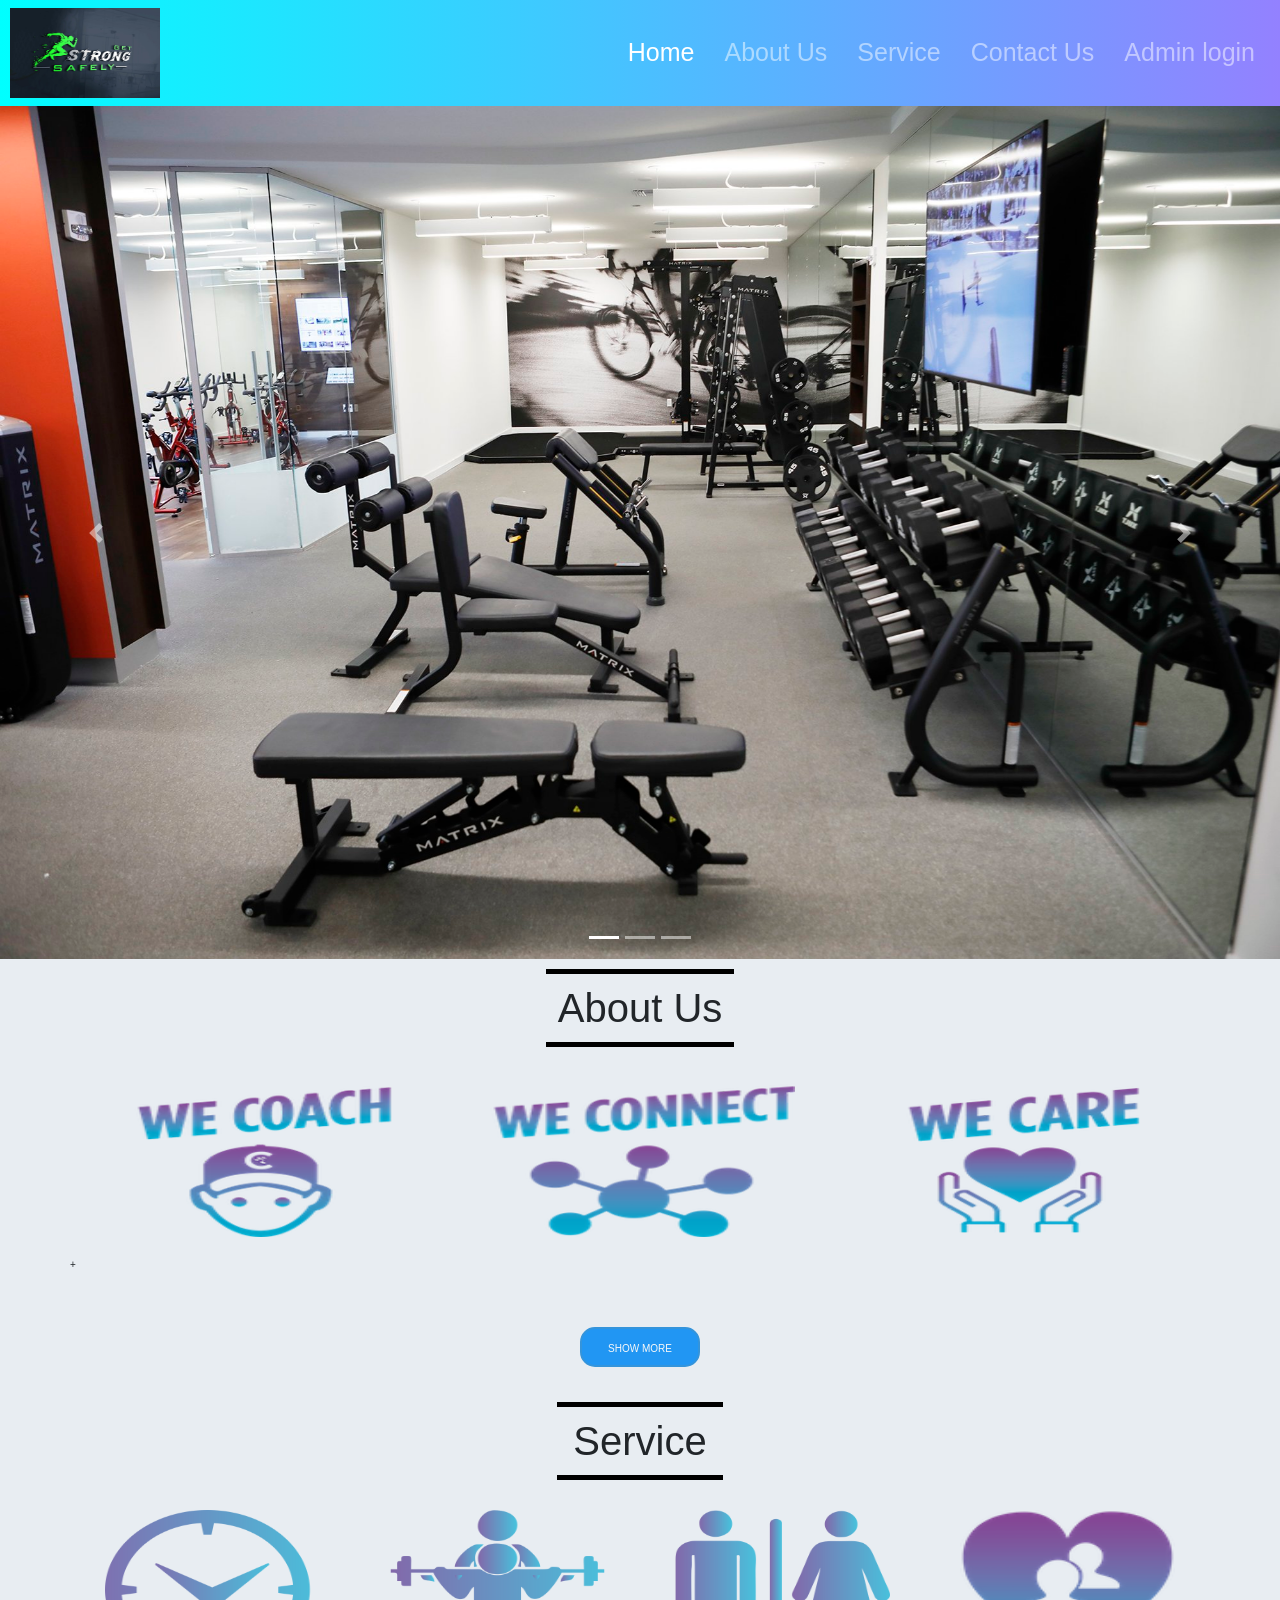
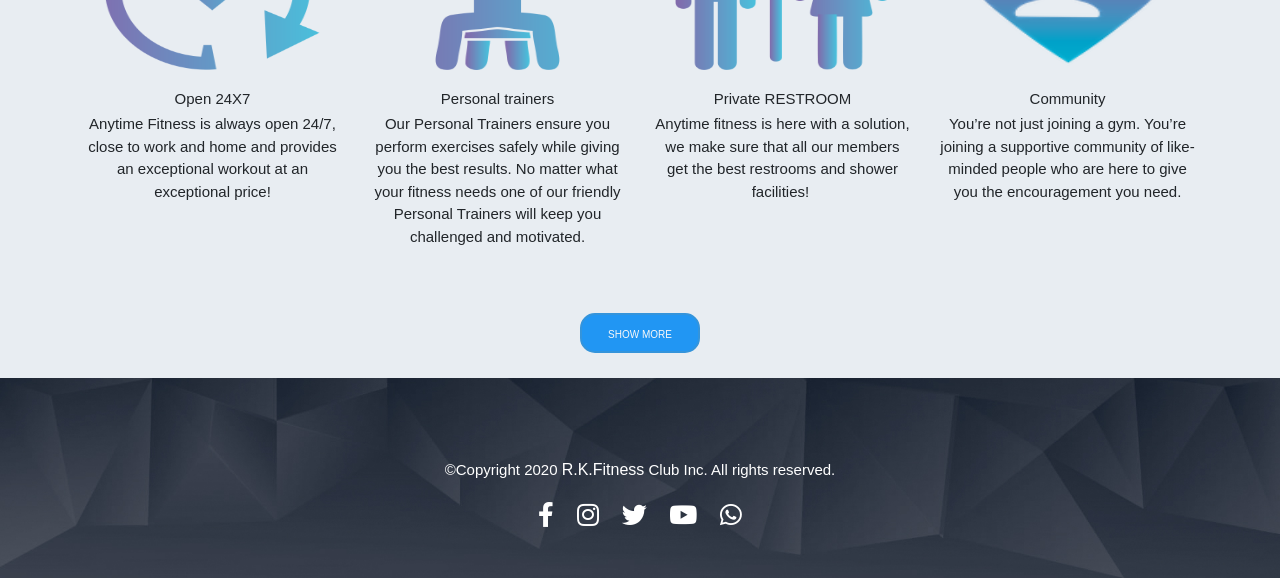
<file: index.html>
<!DOCTYPE html>
<html lang="en">
<head>
    <meta charset="UTF-8">
    <meta name="viewport" content="width=device-width, initial-scale=1.0">
    <link rel="stylesheet" href="https://stackpath.bootstrapcdn.com/bootstrap/4.5.2/css/bootstrap.min.css" integrity="sha384-JcKb8q3iqJ61gNV9KGb8thSsNjpSL0n8PARn9HuZOnIxN0hoP+VmmDGMN5t9UJ0Z" crossorigin="anonymous">
    <link rel="stylesheet" href="css/Style.css">

    <link rel="stylesheet" href="https://pro.fontawesome.com/releases/v5.10.0/css/all.css" integrity="sha384-AYmEC3Yw5cVb3ZcuHtOA93w35dYTsvhLPVnYs9eStHfGJvOvKxVfELGroGkvsg+p" crossorigin="anonymous"/>
    <title>RK Fitness</title>
</head>
<body>
<header>
    <nav class="navbar navbar-expand-lg navbar-dark">
        <a class="navbar-brand" href="#"><img src="images/logo2.jpg"class="logo img-fluid"></a>
        <button class="navbar-toggler" type="button" data-toggle="collapse" data-target="#navbarNav" aria-controls="navbarNav" aria-expanded="false" aria-label="Toggle navigation">
          <span class="navbar-toggler-icon"></span>
        </button>
        <div class="collapse navbar-collapse" id="navbarNav">
          <ul class="navbar-nav ml-auto">
            <li class="nav-item active">
              <a class="nav-link" href="index.php">Home</a>
            </li>
            <li class="nav-item">
              <a class="nav-link" href="Aboutus.php">About Us</a>
            </li>
            <li class="nav-item">
              <a class="nav-link" href="Service.php">Service</a>
            </li>
            <li class="nav-item">
              <a class="nav-link" href="login.php">Contact Us</a>
            </li>
            <li class="nav-item">
              <a class="nav-link" href="Admin_login.php">Admin login</a>
            </li>
          </ul>
        </div>
      </nav>

<div class="set">
      <div id="carouselExampleIndicators" class="carousel slide" data-ride="carousel">
        <ol class="carousel-indicators">
          <li data-target="#carouselExampleIndicators" data-slide-to="0" class="active"></li>
          <li data-target="#carouselExampleIndicators" data-slide-to="1"></li>
          <li data-target="#carouselExampleIndicators" data-slide-to="2"></li>
        </ol>
        <div class="carousel-inner">
          <div class="carousel-item active">
            <img src="images/pic 8.jpg" class="d-block w-100" style="height: 100%;" alt="...">
          </div>
          <div class="carousel-item">
            <img src="images/pic 6.jpg" class="d-block w-100"style="height: 100%;" alt="...">
          </div>
          <div class="carousel-item">
            <img src="images/g3.jpg" class="d-block w-100"style="height: 100%;" alt="...">
          </div>
        <a class="carousel-control-prev" href="#carouselExampleIndicators" role="button" data-slide="prev">
          <span class="carousel-control-prev-icon" aria-hidden="true"></span>
          <span class="sr-only">Previous</span>
        </a>
        <a class="carousel-control-next" href="#carouselExampleIndicators" role="button" data-slide="next">
          <span class="carousel-control-next-icon" aria-hidden="true"></span>
          <span class="sr-only">Next</span>
        </a>
      </div>
      </div>
</header>
<section>
  <div class="about container-fluid"> 
    <hr class="mx-auto" style="width:15%;height:5px;border-width:0;color:black;background-color:black"><h2 class="font text-center">About Us</h2><hr class="mx-auto" style="width:15%;height:5px;border-width:0;color:black;background-color:black">
  </div>
</section>
<section class="container">
  <div class="row">
    <div class="col-lg-4 col-md-4 col-12">
      <img src="images/coach.png" class="imgh img-fluid">
    </div>
    <div class="col-lg-4 col-md-4 col-12">
      <img src="images/we connect.png" class="imgh img-fluid">
    </div>
    <div class="col-lg-4 col-md-4 col-12">
      <img src="images/we care.png" class="imgh img-fluid">
    </div>+
  </div>
  <div class="btna">
    <a href="AboutUs.php"class="btn mx-auto">Show more</a>
  </div>
  <div class="about">
    <hr class="mx-auto" style="width:15%;height:5px;border-width:0;color:black;background-color:black"><h2 class="font text-center">Service</h2><hr class="mx-auto" style="width:15%;height:5px;border-width:0;color:black;background-color:black">
  </div>
  <div class="row">
    <div class="col-lg-3 col-md-3 col-6">
      <img src="images/open 24X7.png" class="imgh img-fluid">
      <h5 class="s text-center">Open 24X7</h5>
      <p class="text-center">Anytime Fitness is always open 24/7, close to work and home and provides an exceptional workout at an exceptional price!</p>
    </div>
    <div class="col-lg-3 col-md-3 col-6">
      <img src="images/Personal trainers.png" class="imgh img-fluid">
      <h5 class="s text-center">Personal trainers</h5>
      <p class="text-center">Our Personal Trainers ensure you perform exercises safely while giving you the best results. No matter what your fitness needs one of our friendly Personal Trainers will keep you challenged and motivated.</p>
    </div>
    <div class="col-lg-3 col-md-3 col-6">
      <img src="images/Private RESTROOM.png" class="imgh img-fluid">
      <h5 class="s text-center">Private RESTROOM</h5>
      <p class="text-center">Anytime fitness is here with a solution, we make sure that all our members get the best restrooms and shower facilities! ​</p>
    </div>
    <div class="col-lg-3 col-md-3 col-6">
      <img src="images/Community.png" class="imgh img-fluid">
      <h5 class="s text-center">Community</h5>
      <p class="text-center">You’re not just joining a gym. You’re joining a supportive community of like-minded people who are here to give you the encouragement you need.</p>
    </div>
  </div>
  <div class="btna">
    <a href="Service.php"class="btn mx-auto">Show more</a>
  </div>
    
</section>
<!-- Footer Section -->
<footer>
  <div class="inner-width">
    <div class="copyright">
      &copy;Copyright 2020  <a href="#">R.K.Fitness</a> Club Inc. All rights reserved.
    </div>
    <div class="sms">
      <a href="#" class="fab fa-facebook-f"></a>
      <a href="#" class="fab fa-instagram"></a>
      <a href="#" class="fab fa-twitter"></a>
      <a href="#" class="fab fa-youtube"></a>
      <a href="#" class="fab fa-whatsapp"></a>
    </div>

  </div>
</footer>




<script src="https://code.jquery.com/jquery-3.5.1.slim.min.js" integrity="sha384-DfXdz2htPH0lsSSs5nCTpuj/zy4C+OGpamoFVy38MVBnE+IbbVYUew+OrCXaRkfj" crossorigin="anonymous"></script>
<script src="https://cdn.jsdelivr.net/npm/popper.js@1.16.1/dist/umd/popper.min.js" integrity="sha384-9/reFTGAW83EW2RDu2S0VKaIzap3H66lZH81PoYlFhbGU+6BZp6G7niu735Sk7lN" crossorigin="anonymous"></script>
<script src="https://stackpath.bootstrapcdn.com/bootstrap/4.5.2/js/bootstrap.min.js" integrity="sha384-B4gt1jrGC7Jh4AgTPSdUtOBvfO8shuf57BaghqFfPlYxofvL8/KUEfYiJOMMV+rV" crossorigin="anonymous"></script>
</body>
</html>
</file>
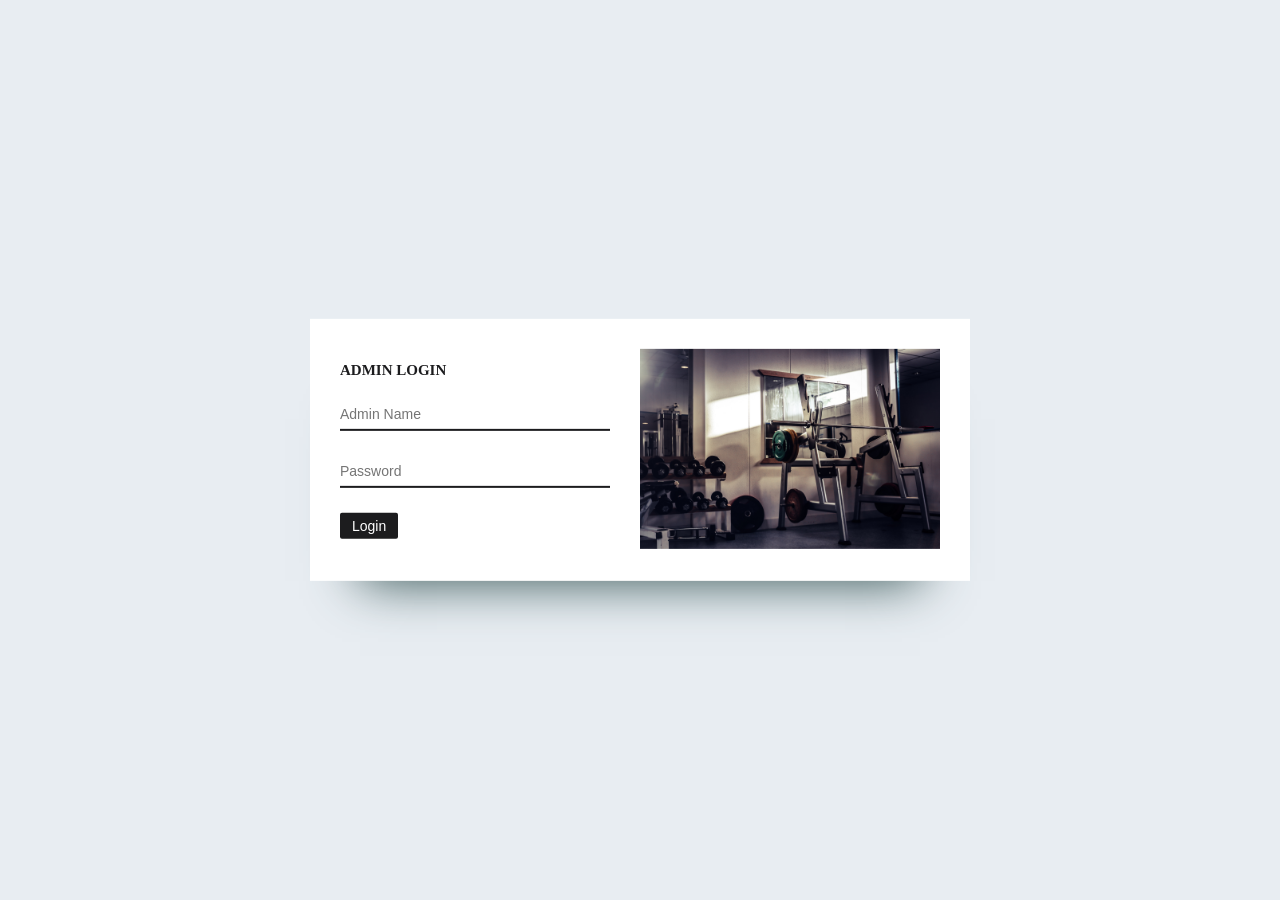
<file: Admin_Login.html>
<!DOCTYPE html>
<html lang="en">
<head>
    <meta charset="UTF-8">
    <meta name="viewport" content="width=device-width, initial-scale=1.0">
    <title>Admin Login</title>
    <link rel="stylesheet" href="css/Style.css">
</head>
<body>
    <div class="container p-5">
        <div class="myform">
            <form action="Aldb.php" method="POST">
                <h2>ADMIN LOGIN</h2>
                <input type="text" name="username" placeholder="Admin Name">
                <input type="password" name="password" placeholder="Password">
                <button type="Submit">Login</button>
            </form>
        </div>
        <div class="image">
            <img src="images/jelmer-assink-gzeTjGu3b_k-unsplash.jpg" width="300px">
        </div>
    </div>
</body>
</html>
</file>
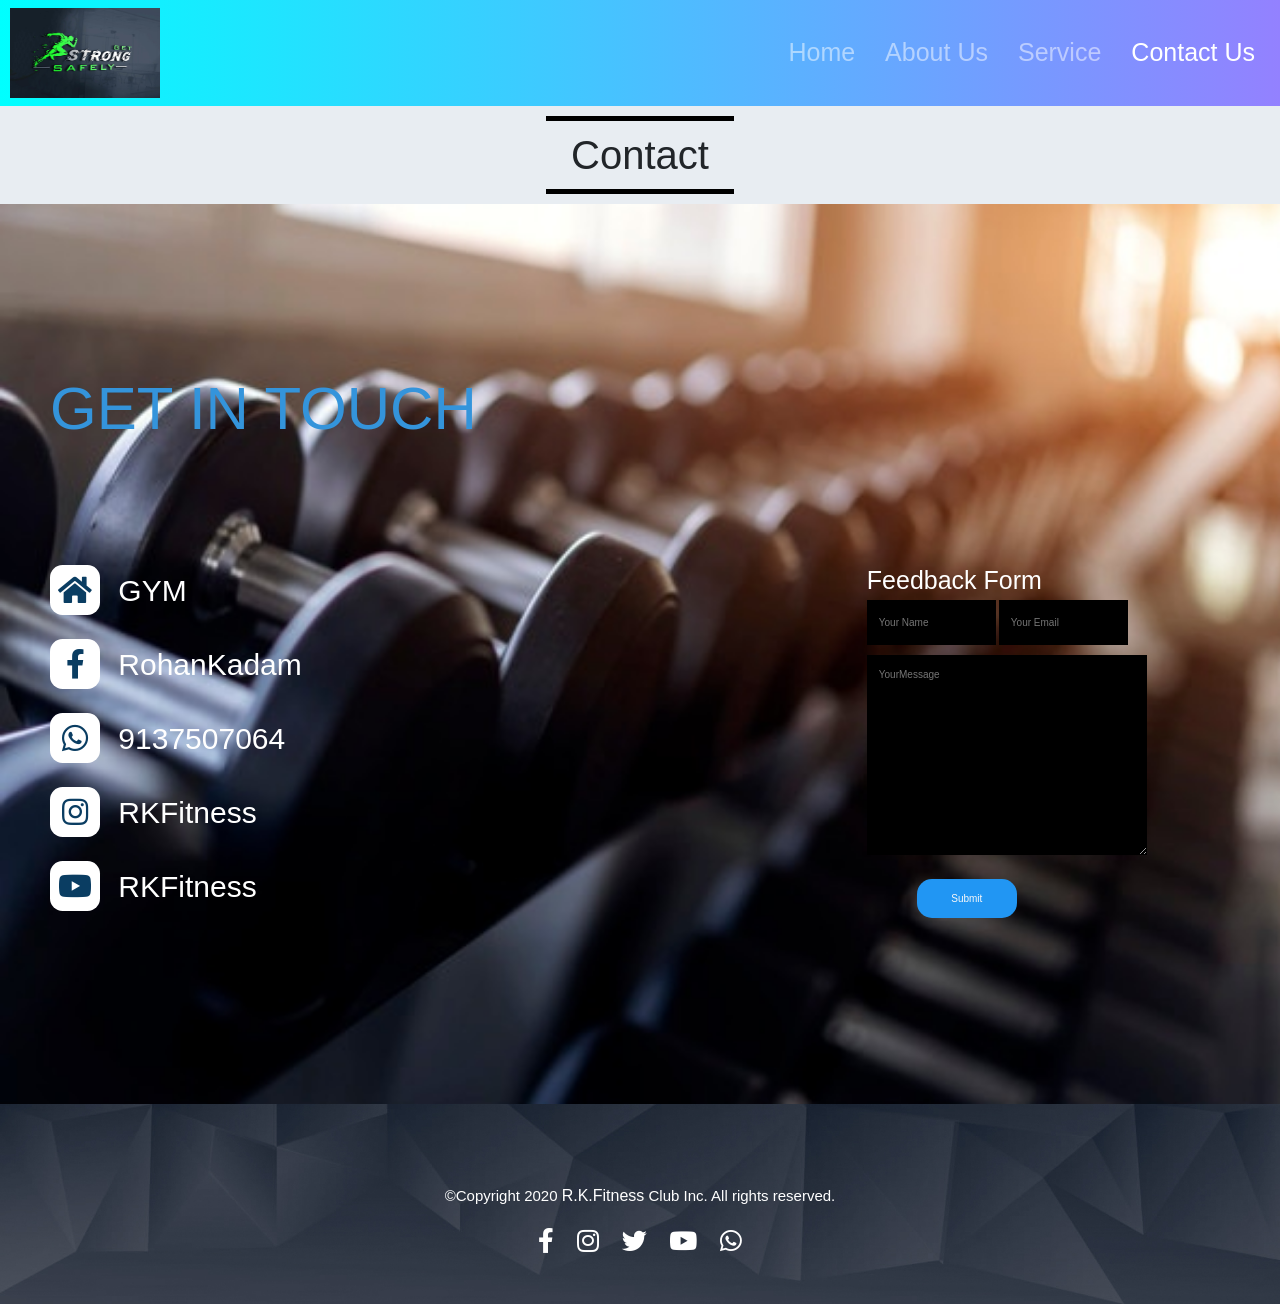
<file: ContactUs.html>
<?php
include 'conn.php';
if(isset($_POST['done'])){

  $MName = $_POST['yourname'];
  $Email = $_POST['email'];
  $Feedback = $_POST['yourmessage'];
  $q ="INSERT INTO `feedbacktable`(`MName`, `Email`, `Feedback`) VALUES ('$MName','$Email','$Feedback')";
  $query = mysqli_query($con, $q);
  header("location:ContactUs.php");
}
?>



<!DOCTYPE html>
<html lang="en">
<head>
    <meta charset="UTF-8">
    <meta name="viewport" content="width=device-width, initial-scale=1.0">
    <link rel="stylesheet" href="https://stackpath.bootstrapcdn.com/bootstrap/4.5.2/css/bootstrap.min.css" integrity="sha384-JcKb8q3iqJ61gNV9KGb8thSsNjpSL0n8PARn9HuZOnIxN0hoP+VmmDGMN5t9UJ0Z" crossorigin="anonymous">
    <link rel="stylesheet" href="css/Style.css">
    <link rel="stylesheet" href="https://cdnjs.cloudflare.com/ajax/libs/font-awesome/5.15.1/css/all.min.css" rel="stylesheet">
    <title>Contact US</title>
</head>
<body>
  <header>
    <nav class="navbar navbar-expand-lg navbar-dark">
        <a class="navbar-brand" href="#"><img src="images/logo2.jpg"class="logo img-fluid"></a>
        <button class="navbar-toggler" type="button" data-toggle="collapse" data-target="#navbarNav" aria-controls="navbarNav" aria-expanded="false" aria-label="Toggle navigation">
          <span class="navbar-toggler-icon"></span>
        </button>
        <div class="collapse navbar-collapse" id="navbarNav">
          <ul class="navbar-nav ml-auto">
            <li class="nav-item">
              <a class="nav-link" href="index.php">Home</a>
            </li>
            <li class="nav-item">
              <a class="nav-link" href="aboutus.php">About Us</a>
            </li>
            <li class="nav-item">
              <a class="nav-link" href="service.php">Service</a>
            </li>
            <li class="nav-item active">
              <a class="nav-link" href="contact.php">Contact Us <span class="sr-only">(current)</span></a>
            </li>
          </ul>
        </div>
      </nav>
    </header>
    <section>
    <div class="container-fluid about">
      <hr class="mx-auto" style="width:15%;height:5px;border-width:0;color:black;background-color:black"><h2 class="font text-center">Contact</h2><hr class="mx-auto" style="width:15%;height:5px;border-width:0;color:black;background-color:black">
    </div>
    </section>
    <section class="bg1">
      <div class="contact-page">
        <h2 class="heading">Get In Touch</h2>
        <div class="Contact-info">
            <div class="item">
                <i class="icon fas fa-home"></i>
                GYM
            </div>
            <div class="item">
                <i class="icon fab fa-facebook-f"></i>
                RohanKadam
            </div>
            <div class="item">
                <i class="icon fab fa-whatsapp"></i>
                9137507064
            </div>
            <div class="item">
                <i class="icon fab fa-instagram"></i>
                RKFitness
            </div>
            <div class="item">
                <i class="icon fab fa-youtube"></i>
                RKFitness
            </div>
        </div>
        <form  method = "POST" class="contact-form container-fluid">
            <legend style="color:white"><h1>Feedback Form</h1></legend>
            <input type="text" class="txtb" required name="yourname" placeholder="Your Name">
            <input type="email" class="txtb" required name="email" placeholder="Your Email">
            <textarea class="t" name="yourmessage" required placeholder="YourMessage"></textarea>
            <input type="submit" name="done" value="Submit" class="btn2" onclick="">
            </form>
    </div>
    </section>
    <section>
      <!-- Footer Section -->
<footer>
  <div class="inner-width">
    <div class="copyright">
      &copy;Copyright 2020  <a href="#">R.K.Fitness</a> Club Inc. All rights reserved.
    </div>
    <div class="sms">
      <a href="#" class="fab fa-facebook-f"></a>
      <a href="#" class="fab fa-instagram"></a>
      <a href="#" class="fab fa-twitter"></a>
      <a href="#" class="fab fa-youtube"></a>
      <a href="#" class="fab fa-whatsapp"></a>
    </div>

  </div>
</footer>


</script>
<script src="https://code.jquery.com/jquery-3.5.1.slim.min.js" integrity="sha384-DfXdz2htPH0lsSSs5nCTpuj/zy4C+OGpamoFVy38MVBnE+IbbVYUew+OrCXaRkfj" crossorigin="anonymous"></script>
<script src="https://cdn.jsdelivr.net/npm/popper.js@1.16.1/dist/umd/popper.min.js" integrity="sha384-9/reFTGAW83EW2RDu2S0VKaIzap3H66lZH81PoYlFhbGU+6BZp6G7niu735Sk7lN" crossorigin="anonymous"></script>
<script src="https://stackpath.bootstrapcdn.com/bootstrap/4.5.2/js/bootstrap.min.js" integrity="sha384-B4gt1jrGC7Jh4AgTPSdUtOBvfO8shuf57BaghqFfPlYxofvL8/KUEfYiJOMMV+rV" crossorigin="anonymous"></script>
</body>
</html>
</file>
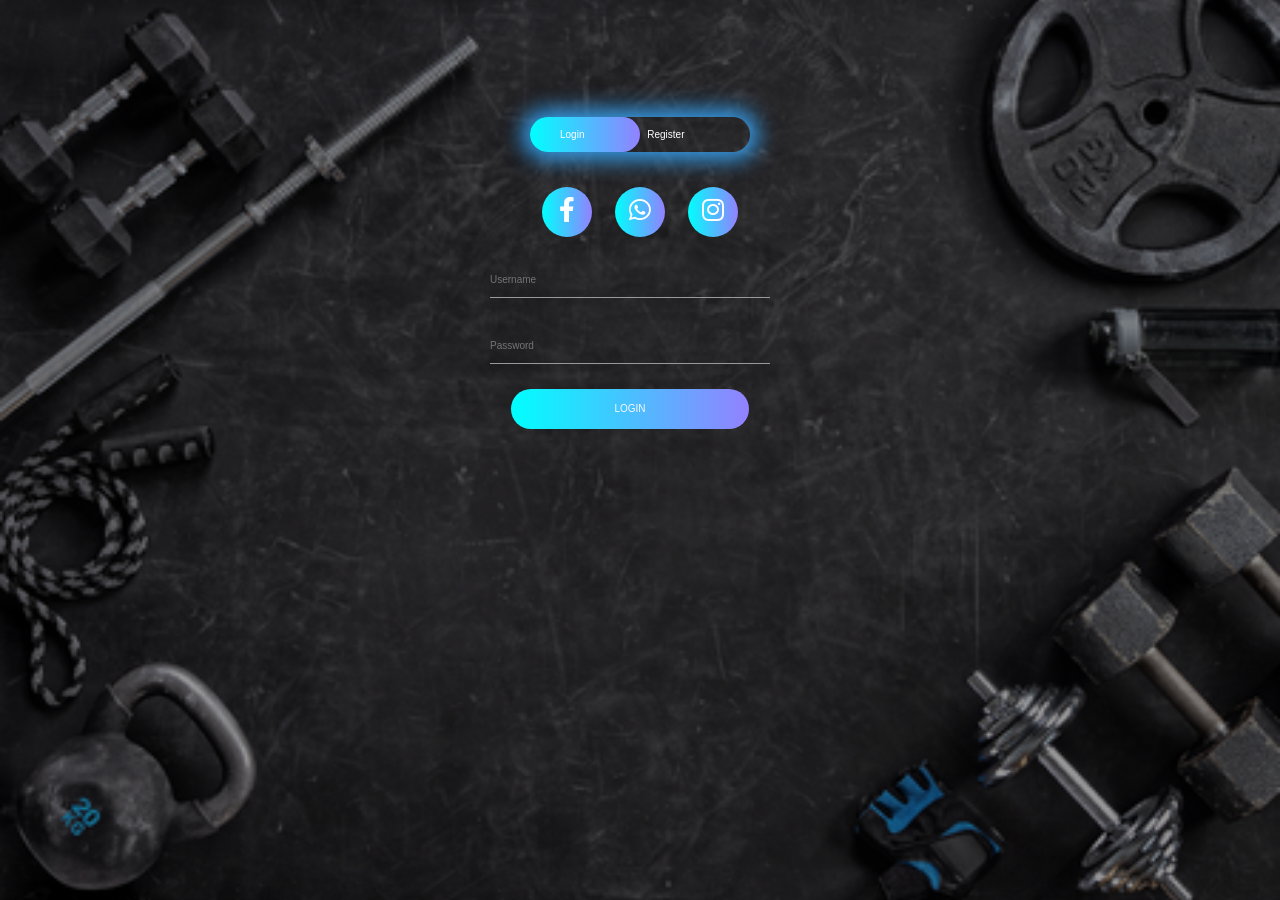
<file: login.html>
<!DOCTYPE html>
<html lang="en">
<head>
    <meta charset="UTF-8">
    <meta name="viewport" content="width=device-width, initial-scale=1.0">
    <link rel="stylesheet" href="https://stackpath.bootstrapcdn.com/bootstrap/4.5.2/css/bootstrap.min.css" integrity="sha384-JcKb8q3iqJ61gNV9KGb8thSsNjpSL0n8PARn9HuZOnIxN0hoP+VmmDGMN5t9UJ0Z" crossorigin="anonymous">
    <link rel="stylesheet" href="css/Style.css">
    <link rel="stylesheet" href="https://cdnjs.cloudflare.com/ajax/libs/font-awesome/5.15.1/css/all.min.css" rel="stylesheet">
    <title>Login</title>
</head>
<body>
    <div class="hero">
        <div class="form-box">
            <div class="button-box">
                <div id="btnl"></div>
                <button type="button" class="toggle-btn" onclick="login()">Login</button>
                <button type="button" class="toggle-btn" onclick="register()">Register</button>
            </div>
            <div class="social-icons">
                <i class="l fab fa-facebook-f"></i>
                <i class="l fab fa-whatsapp"></i>
                <i class="l fab fa-instagram"></i>
            </div>
            <form action="logindb.php" method="POST" id="Login" class="input-group">
                <input type="text" class="input-field" name="username" placeholder="Username">
                <input type="password" class="input-field" name="password" placeholder="Password">
                <input type="submit" class="btn" value="Login" onclick="done()">
            </form>
            <form action="signindata.php" method="POST" id="Register" class="input-group">
                <input type="text" class="input-field" name="username"  placeholder="Username">
                <input type="email" class="input-field" name="email"  placeholder="email">
                <input type="password" class="input-field" name="password"  placeholder="Password">
                <input type="password" class="input-field" name="cpassword" placeholder="cpassword">
                <input type="submit" class="btn" value="Register" >
            </form>
        </div>
    </div>
    <script>
        var x = document.getElementById("Login");
        var y = document.getElementById("Register");
        var z = document.getElementById("btnl");

        function register(){
            x.style.left ="-400px"
            y.style.left ="50px"
            z.style.left ="110px"
        }
        function login(){
            x.style.left ="50px"
            y.style.left ="450px"
            z.style.left ="0"
        }
        function done(){
            alert("Login Successfull")
        }

    </script>

  


    <script src="https://code.jquery.com/jquery-3.5.1.slim.min.js" integrity="sha384-DfXdz2htPH0lsSSs5nCTpuj/zy4C+OGpamoFVy38MVBnE+IbbVYUew+OrCXaRkfj" crossorigin="anonymous"></script>
    <script src="https://cdn.jsdelivr.net/npm/popper.js@1.16.1/dist/umd/popper.min.js" integrity="sha384-9/reFTGAW83EW2RDu2S0VKaIzap3H66lZH81PoYlFhbGU+6BZp6G7niu735Sk7lN" crossorigin="anonymous"></script>
    <script src="https://stackpath.bootstrapcdn.com/bootstrap/4.5.2/js/bootstrap.min.js" integrity="sha384-B4gt1jrGC7Jh4AgTPSdUtOBvfO8shuf57BaghqFfPlYxofvL8/KUEfYiJOMMV+rV" crossorigin="anonymous"></script>
</body>
</html>
</file>
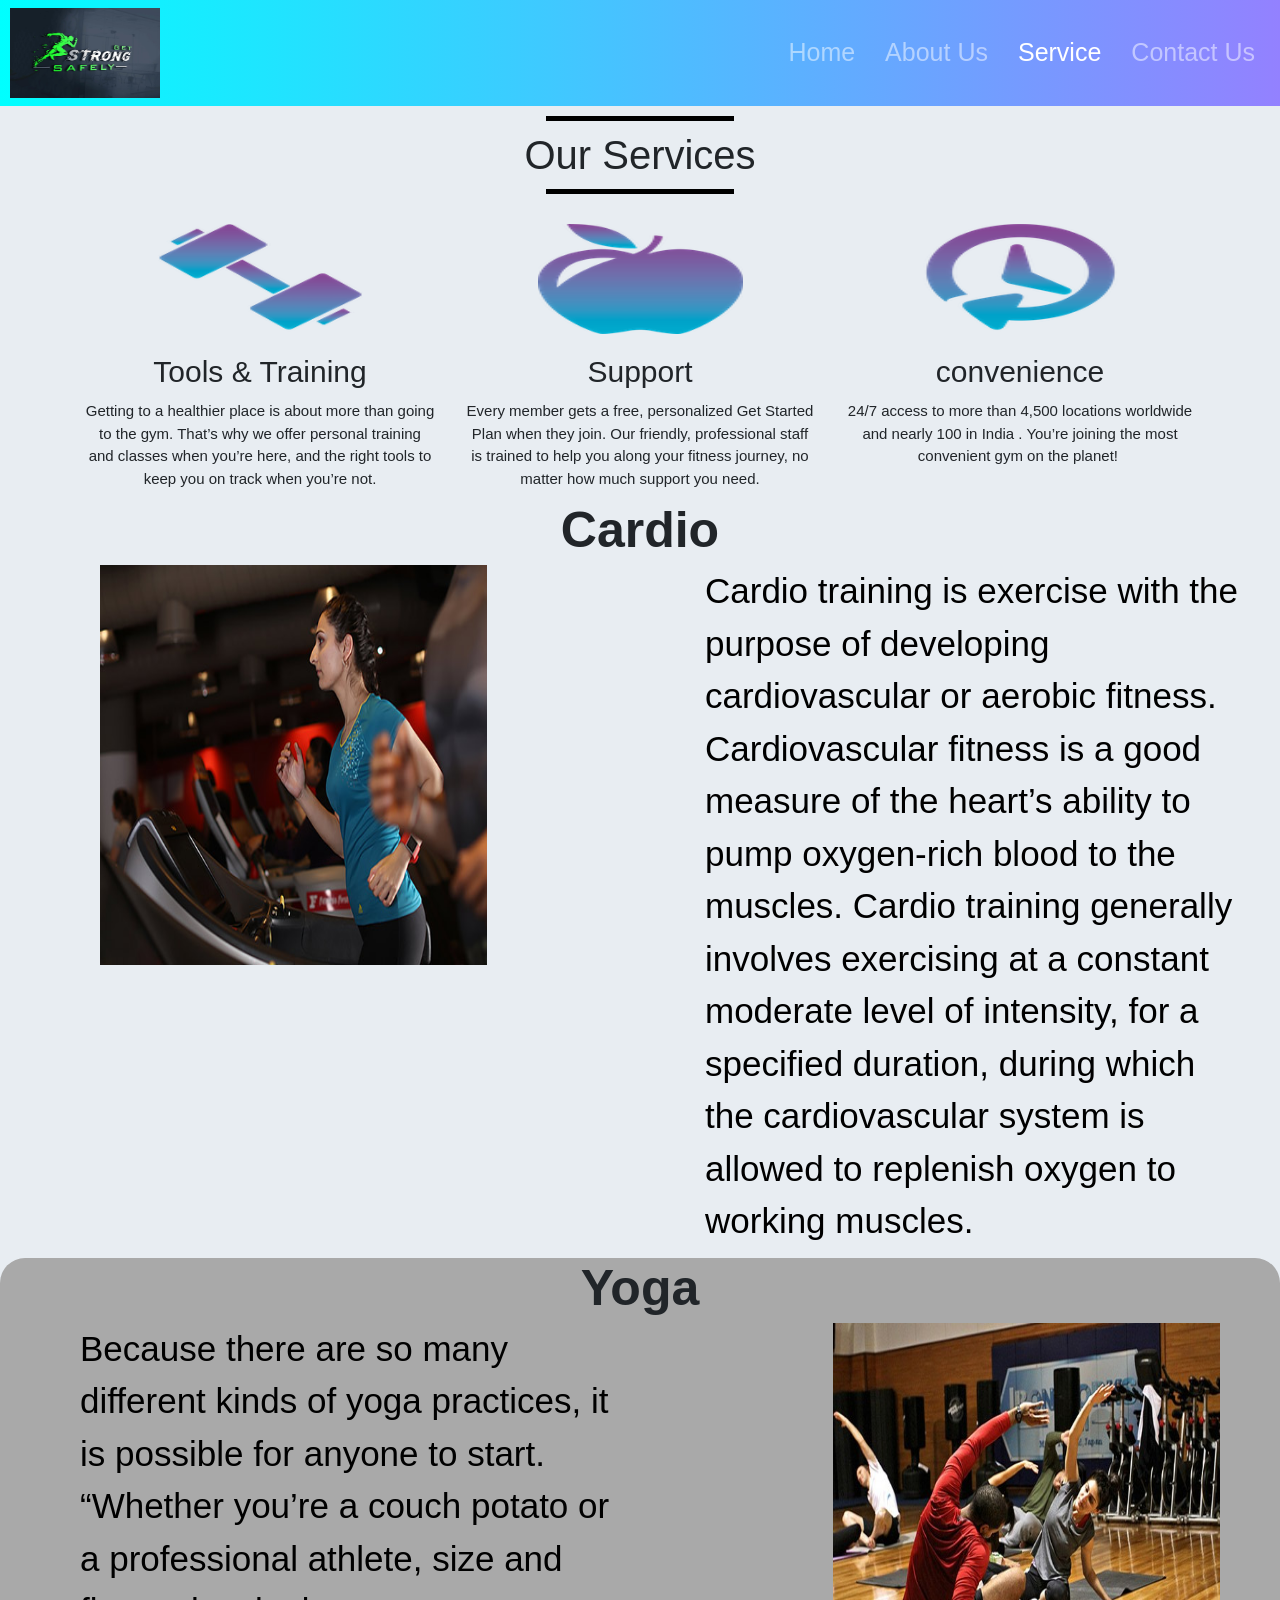
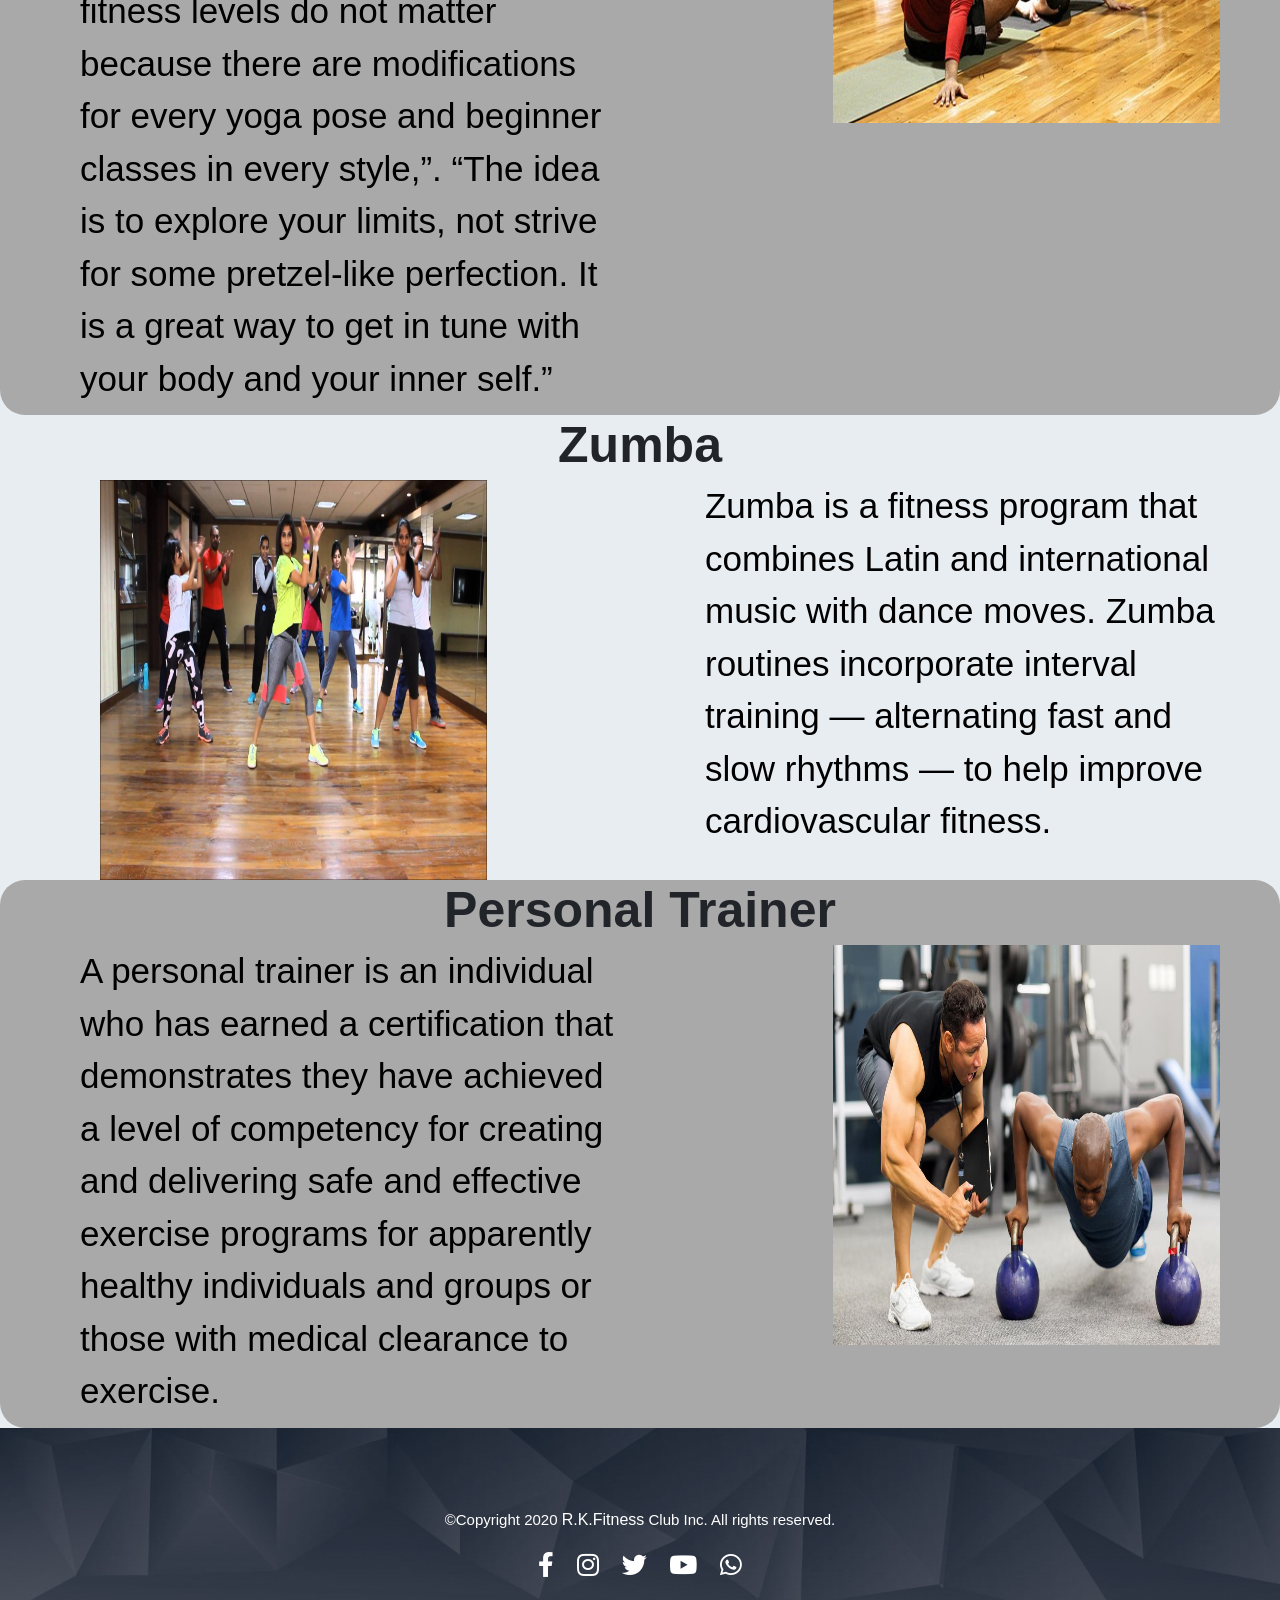
<file: Service.html>
<!DOCTYPE html>
<html lang="en">
<head>
    <meta charset="UTF-8">
    <meta name="viewport" content="width=device-width, initial-scale=1.0">
    <link rel="stylesheet" href="https://stackpath.bootstrapcdn.com/bootstrap/4.5.2/css/bootstrap.min.css" integrity="sha384-JcKb8q3iqJ61gNV9KGb8thSsNjpSL0n8PARn9HuZOnIxN0hoP+VmmDGMN5t9UJ0Z" crossorigin="anonymous">
    <link rel="stylesheet" href="css/Style.css">
    <link rel="stylesheet" href="https://pro.fontawesome.com/releases/v5.10.0/css/all.css" integrity="sha384-AYmEC3Yw5cVb3ZcuHtOA93w35dYTsvhLPVnYs9eStHfGJvOvKxVfELGroGkvsg+p" crossorigin="anonymous"/>
    <title>Service</title>
</head>
  <header>
    <nav class="navbar navbar-expand-lg navbar-dark">
        <a class="navbar-brand" href="#"><img src="images/logo2.jpg"class="logo img-fluid"></a>
        <button class="navbar-toggler" type="button" data-toggle="collapse" data-target="#navbarNav" aria-controls="navbarNav" aria-expanded="false" aria-label="Toggle navigation">
          <span class="navbar-toggler-icon"></span>
        </button>
        <div class="collapse navbar-collapse" id="navbarNav">
          <ul class="navbar-nav ml-auto">
            <li class="nav-item">
              <a class="nav-link" href="index.php">Home</a>
            </li>
            <li class="nav-item">
              <a class="nav-link" href="AboutUs.php">About Us</a>
            </li>
            <li class="nav-item active">
              <a class="nav-link" href="Service.php">Service <span class="sr-only">(current)</span></a>
            </li>
            <li class="nav-item">
              <a class="nav-link" href="login.php">Contact Us</a>
            </li>
          </ul>
        </div>
      </nav>
</header>
<body>
  <div class="container-fluid about">
    <hr class="mx-auto" style="width:15%;height:5px;border-width:0;color:black;background-color:black"><h2 class="font text-center">Our Services</h2><hr class="mx-auto" style="width:15%;height:5px;border-width:0;color:black;background-color:black">
  </div>
  <section class="container">
    <div class="row Service1">
      <div class="col-lg-4 col-md-4">
        <img src="images/tools and training.png" class="imgs1 img-fluid">
        <h5 class="s text-center">Tools & Training</h5>
        <p class="text-center">Getting to a healthier place is about more than going to the gym. That’s why we offer personal training and classes when you’re here, and the right tools to keep you on track when you’re not.</p>
      </div>
      <div class="col-lg-4 col-md-4">
        <img src="images/Nutritional-Advice.png" class="imgs1 img-fluid">
        <h5 class="s text-center">Support</h5>
        <p class="text-center">Every member gets a free, personalized Get Started Plan when they join. Our friendly, professional staff is trained to help you along your fitness journey, no matter how much support you need.</p>
      </div>
      <div class="col-lg-4 col-md-4">
        <img src="images/convenience.png" class="imgs1 img-fluid">
        <h5 class="s text-center">convenience</h5>
        <p class="text-center">24/7 access to more than 4,500 locations worldwide and nearly 100 in India . You’re joining the most convenient gym on the planet! ​</p>
      </div>
    </div>
  </section>
<section class="Cardio">
  <h3>Cardio</h3>
  <div class="row">
    <div class="col-lg-4 col-md-4 ">
    <img src="images/cardio training.jpg" class="imgs img-fluid">
    </div>
    <div class="col-lg-6 col-md-6 offset-2">
    <p class="para2">Cardio training is exercise with the purpose of developing cardiovascular or aerobic fitness. Cardiovascular fitness is a good measure of the heart’s ability to pump oxygen-rich blood to the muscles.
      Cardio training generally involves exercising at a constant moderate level of intensity, for a specified duration, during which the cardiovascular system is allowed to replenish oxygen to working muscles.  
    </p>
  </div>
  </div>
</section>
  <section class="yoga container-fluid">
    <h3>Yoga</h3>
    <div class="row">
      <div class="col-lg-6 col-md-6 ">
        <p class="para2">Because there are so many different kinds of yoga practices, it is possible for anyone to start. “Whether you’re a couch potato or a professional athlete, size and fitness levels do not matter because there are modifications for every yoga pose and beginner classes in every style,”. “The idea is to explore your limits, not strive for some pretzel-like perfection. It is a great way to get in tune with your body and your inner self.”​
        </p> 
      </div>
      <div class="col-lg-4 col-md-4 offset-2">
        <img src="images/yoga pic1.jpg" class="imgs img-fluid">
        </div>
    </div>  
  </section>
   
<section class="Cardio">
  <h3>Zumba</h3>
  <div class="row">
    <div class="col-lg-4 col-md-4">
      <img src="images/zumba.jpg" class="imgs img-fluid">
      </div>
    <div class="col-lg-6 col-md-6 offset-2 ">  
      <p class="para2">Zumba is a fitness program that combines Latin and international music with dance moves. Zumba routines incorporate interval training — alternating fast and slow rhythms — to help improve cardiovascular fitness.
      </p>
    </div>
  </div>
</section>
    <section class="yoga">
      <h3>Personal Trainer</h3>
      <div class="row">
        <div class="col-lg-6 col-md-6">
          <p class="para2">A personal trainer is an individual who has earned a certification that demonstrates they have achieved a level of competency for creating and delivering safe and effective exercise programs for apparently healthy individuals and groups or those with medical clearance to exercise.
          </p>
        </div>
        <div class="col-lg-4 col-md-4 offset-2">
          <img src="images/personaltrainer_0.jpg" class="imgs img-fluid">
          </div>  
      </div>
    </section>

    

<!-- Footer Section -->
<footer>
  <div class="inner-width">
    <div class="copyright">
      &copy;Copyright 2020  <a href="#">R.K.Fitness</a> Club Inc. All rights reserved.
    </div>
    <div class="sms">
      <a href="#" class="fab fa-facebook-f"></a>
      <a href="#" class="fab fa-instagram"></a>
      <a href="#" class="fab fa-twitter"></a>
      <a href="#" class="fab fa-youtube"></a>
      <a href="#" class="fab fa-whatsapp"></a>
    </div>

  </div>
</footer>

<script src="https://code.jquery.com/jquery-3.5.1.slim.min.js" integrity="sha384-DfXdz2htPH0lsSSs5nCTpuj/zy4C+OGpamoFVy38MVBnE+IbbVYUew+OrCXaRkfj" crossorigin="anonymous"></script>
<script src="https://cdn.jsdelivr.net/npm/popper.js@1.16.1/dist/umd/popper.min.js" integrity="sha384-9/reFTGAW83EW2RDu2S0VKaIzap3H66lZH81PoYlFhbGU+6BZp6G7niu735Sk7lN" crossorigin="anonymous"></script>
<script src="https://stackpath.bootstrapcdn.com/bootstrap/4.5.2/js/bootstrap.min.js" integrity="sha384-B4gt1jrGC7Jh4AgTPSdUtOBvfO8shuf57BaghqFfPlYxofvL8/KUEfYiJOMMV+rV" crossorigin="anonymous"></script>
</body>
</html>
</file>
<file: css/Style.css>
*{
    margin:0;
    padding:0;
    box-sizing: border-box;
}
 html{
     font-size: 62.5%
 }
 /*Navigation bar*/
.logo{
    width: 150px;
    height: 90px;
}
.navbar{
    background: linear-gradient(to right,aqua, #9381FF);
}
.nav-link{
    font-size: 2.5rem;   
}
.nav-item{
    padding: 10px;
}
.btnlg{
    width: 100px;
    height: 50px;
    background-color: rgb(41, 41, 41);
    color: #ffffff;
    text-align: center;
    padding: 10px;
    font-size: 2rem;
    margin-top: 10px;
    border-radius: 25px;
}

/* Home */

.about h2{
     font-size: 4rem;
}
.imgh{
    height: 200px !important;
    width: 100%;
    padding: 20px;
}
.imgh:hover{
    transform: scale(1.1);
}
.btna{
    display: flex;
    justify-content: center;
    align-items:center;
    margin-top: 20px;
    padding:  25px;
}
.btn {
    padding: 10px;
}
.Service1 h5{
   font-size: 3rem;
   margin-bottom: 10px;
}
.text-center{
    font-size: 15px;
}   
/* carousel */
.carousel-item{
    max-width: 100%;
    max-height: 100%;
} 


/* AboutUS */
.imgr{
    width: 100%;
    height: 400px!important;
    margin-top: 10px;
}
.imga{
    width: 200PX;
    height: 200px;
    border-radius: 50%;
    align-items: center;
}
.para1{
    font-size: 2rem;
    line-height: 1.5;
    padding: 60px;
}
.para{
    font-size: 2rem;
    line-height: 1.3;
    text-align: left;   
}
h4{
   font-size: 3rem;
   margin-top: 20px;
   margin-bottom: 20px;
}
.IMG{
    text-align: center;
    padding: 75px;
}




/* Service */

.Service1{
    text-align: center;
}
.imgs1{
    height: 150px !important;
    width: 70%;
    padding: 20px;
}
.imgs1:hover{
    transform: scale(1.1);
}
.list{
    font-size: 10px;
    cursor: pointer;
}
.hidden{
    font-size: 10px;
    max-height: 0;
    opacity: 0;
    transition: 0.5 ease-out;
}
.list:hover .hidden{
     opacity: 1;
     max-height: 1em;

}
.Cardio{
    padding: 0 30px;
    overflow: hidden;
}
.Cardio h3{
    text-align: center;
    font-size: 5rem;
    font-weight: bold;
}
.Cardio p{
    margin-left: 50px;
    line-height: 1.5;
    font-size: 3.5rem;
    color:black;
}
.Cardio .imgs{
    width: 100%;
    height: 400px;
    margin-right: -30px;
}
.Cardio .btn{
    margin-left: 800px;
    height: 50px !important;
    width: 200px;
    font-size: 1.5rem;
}
.imgs{
    width: 80%;
    height: 400px;
    margin-left: 70px;
}
.para2{
    font-size: 2.5rem;
    line-height: 1.7;
}
.yoga{
    padding: 0 30px;
    background-color: darkgray;
    border-radius: 25px;
}
.yoga h3{
    text-align: center;
    font-size: 5rem;
    font-weight: bold;
}
.yoga p{
    margin-left: 50px;
    line-height: 1.5;
    font-size: 3.5rem;
    color:black;
}
.yoga img{
    width: 100%;
    height: 400px;
    margin-left: -30px;
}
.yoga .btn{
    margin-left: 50px;
    height: 50px !important;
    width: 200px !important;
    font-size: 1.5rem;
    margin-bottom: 25px;
}
/* Gallery */
.gallery{
    background: linear-gradient(white,skyblue);
    overflow: hidden;
}
.imgg{
    width: 100%;
    height: 350px !important;
    margin: 5px 10px 5px 0;
    transition: .3s linear;
}
.imgg:hover{
    transform: scale(1.1);
}


/* Contact Us */
.contact-page{
    width: 100%;
    padding: 50px;
    display: flex;
    align-items: flex-start;
    justify-content: center;
    flex-wrap: wrap;
}
.heading{
    width: 100%;
    margin-bottom: 120px;
    text-transform: uppercase;
    color: #3494db;
    font-size: 60px;
}
.contact-info,.contact-form{
    flex: 1;
}
.contact-form{
    width: 100%;
    margin-left: 550px;
}
.item{
    margin-bottom: 24px;
    font-size: 30px;
    color: #fff;
}
.item:hover{
    color: aqua;
}
.icon{
    width: 50px;
    height: 50px;
    line-height: 50px;
    background-color: #fff;
    text-align: center;
    padding-top: 10px;
    color: #0a3d62;
    border-radius: 25%;
    margin-right: 10px;
    box-shadow: 6px 6px 12px rgba(0,0,0,.15),-6px -6px -12px;
}
.icon:hover{
    border-radius: 50px;
    background-color:#0a3d62;
    transform: scale(1.2);
    color: #fff;
}
.txtb{
    width: calc(40% - 10px);
    height: 45px;
    padding: 12px; 
    background-color:black;
    border: none;
    color: #fff;
    margin-bottom: 10px;   
}
textarea{
    width: 80.5%;
    min-height: 200px;
    max-height: 600px;
    resize: vertical;
    padding: 12px;
    background-color:black;
    border: none;
    color: #fff;
    margin-bottom: 20px;   
}
.bg1{
    min-height: 100vh;
    display: flex;
    align-items: center;
    justify-content: center;
    background: url(../images/bg1.jpg);
    background-size: cover;
    align-items: center;
    box-sizing: border-box;
    /* margin-bottom: 80px; */
}
.btn{
    width: 120px;
    height: 40px;
    margin-right: 50%;
    background-color: #3494db;
    border: none;
    color: #fff;
    text-transform: uppercase;
    cursor: pointer;
    border: 2px solid #3494db;
    border-radius: 44px;
}

/* login form */

.hero{
    height: 100%;
    width: 100%;
    background: linear-gradient(rgba(0,0,0,0.4),rgba(0,0,0,0.4)),url(../images/loginbg.jpg);
    background-position: center;
    background-size: cover;
    position: absolute;
}
.form-box{
    width: 400px;
    height: 500px;
    position: relative;
    background: transparent;
    margin: 6% auto;
    padding: 5px;
    overflow: hidden;
}
.button-box{
    width: 220px;
    margin: 35px auto;
    position: relative;
    box-shadow: 0 0 20px 9px #3494db;
    border-radius: 30px;
}
.toggle-btn{
    padding: 10px 30px;
    cursor: pointer;
    background: transparent;
    border: 0;
    outline: none !important;
    position: relative;
    color: #ffffff;
    transition: .5s linear;
}
#btnl{
    top: 0;
    left: 0;
    position: absolute;
    width: 110px;
    height: 100%;
    background: linear-gradient(to right,aqua, #9381FF);
    border-radius: 30px;
    transition: .5s linear;
    outline: none !important;
    border: 0;
}
.l{
    color: #fff;
    background: linear-gradient(to right,aqua, #9381FF);
    width: 50px;
    height: 50px;
    font-size: 25px;
    padding-top: 10px;
    border-radius: 50%;
    margin: 0 10px;
}
.social-icons{
    margin: 30px auto;
    text-align: center;
}
.input-group{
    top: 180px;
    position: absolute;
    width: 280px;
    transition: .5s linear;
}
.input-field{
    width: 100%;
    padding: 10px 0;
    margin: 5px 0;
    border-left: 0;
    border-top: 0;
    border-right: 0;
    border-bottom: 1px solid #999;
    outline: none;
    background: transparent;
    margin-bottom: 25px !important;
    color: #ffffff;
}
.input-group .btn{
    width: 85%;
    padding: 10px 30px;
    cursor: pointer;
    display: block;
    margin: auto;
    background: linear-gradient(to right,aqua, #9381FF);
    border: 0;
    outline: none;
    border-radius: 30px;
}
#Login{
    left: 50px;
}
#Register{
    left: 450px;
}

/* Admin_Login */
body{
    background-color: #E8EDF2;
}

div.container{
    position: absolute;
    top: 50%;
    left: 50%;
    transform: translate(-50%,-50%);

    display: flex;
    flex-direction: row;
    align-items: center;

    background-color: white;
    padding: 30px; 
    box-shadow: 0 50px 50px -50px darkslategray;
}

div.container div.myform{
    width: 270px;
    margin-right: 30px;
}

div.container div.myform h2{
    color: #1c1c1e;
    margin-bottom: 20px;
}

div.container div.myform input{
    border: none;
    outline: none;
    border-radius: 0;
    width: 100%;
    border-bottom: 2px solid #1c1c1e;
    margin-bottom: 25px;
    padding: 7px 0;
    font-size: 14px;
}

div.container div.myform button{
    color: white;
    background-color: #1c1c1e;
    border: none;
    outline: none;
    border-radius: 2px;
    font-size: 14px;
    padding: 5px 12px;
    font-weight: 500;
}

/* Payment */
.billing{
    background:url('images/card.jpeg') no-repeat center;
    background-size: cover;
    align-items: center;
    display: flex;
    justify-content: center;
    overflow: hidden;
}
  .payment{
    max-width: 360px;
    height: auto;
    padding: 35px;
    padding-top: 70px;
    border-radius: 5px;
    position: relative;
    margin-top: 50px;
  }

  .icon-container{
    font-size: 40px;
  }
  
  .payment h2{
    text-align: center;
    letter-spacing: 2px;
    margin-bottom: 40px;
    color: #fff;
  }
  
  .form .label{
    display: block;
    color: black;
    margin-bottom: 6px;
  }
  
  .input{
    padding: 13px 0px 13px 25px;
    width: 100%;
    text-align: center;
    border: 2px solid #dddddd;
    border-radius: 5px;
    letter-spacing: 1px;
    word-spacing: 3px;
    outline: none;
    font-size: 16px;
    color: black;
  }
  
  .card-grp{
    display: flex;
    justify-content: space-between;
  }
  
  .card-item{
    width: 48%;
  }
  
  .space{
    margin-bottom: 20px;
  }
  
  .icon-relative{
    position: relative;
  }
  
  .icon-relative .fa,
  .icon-relative .fa{
    position: absolute;
    bottom: 12px;
    left: 15px;
    font-size: 20px;
    color: #555555;
  }
  
  .btn{
    margin-top: 10px;
    background: #2196F3;
    padding: 12px;
    text-align: center;
    color: #f8f8f8;
    border-radius: 15px;
    cursor: pointer;
  }
  
  
  .payment-logo{
    position: absolute;
    top: -35px;
    left: 50%;
    transform: translateX(-50%);
    width: 100px;
    height: 100px;
    background: #f8f8f8;
    border-radius: 50%;
    box-shadow: 0 0 5px rgba(0,0,0,0.2);
    text-align: center;
    line-height: 85px;
  }
  
  .payment-logo:before{
    content: "";
    position: absolute;
    top: 5px;
    left: 5px;
    width: 90px;
    height: 90px;
    background: #2196F3;
    border-radius: 50%;
  }
  
  .payment-logo p{
    position: relative;
    color: #f8f8f8;
    font-family: 'Baloo Bhaijaan', cursive;
    font-size: 58px;
  }


/* Footer */
footer{
    width: 100%;
    background: url(../images/Footer-background\ 2.jpg) no-repeat center;
    background-size: cover;
    height: 200px;
    text-align: center;
    padding: 80px 0; 
    overflow: hidden;
}
.copyright{
    font-size: 1.5rem;
    color: #fff;
}
.copyright a{
    color: #fff;
    font-size: 1.6rem;
}
.sms a{
    font-size: 25px;
    color: #fff;
    margin: 20px 10px;
}

.cards{
    width: 100%;
    display: grid;
    grid-template-columns: 45rem 45rem 45rem;
    justify-content: center;
    align-items: center;
    /* grid-template-columns: 2fr 60px; */
    background-color: #0a3d62;
    padding: auto;
}
.card{
    width: 40rem;
    height: 35rem;
    margin: 1rem 1.5rem; 
    border-radius: 1.5rem;
}
.card img{
    width: 20rem;
    height: 20rem;
    border-radius: 2.5rem;
    margin: 0 auto;
}

.btn1{
    width: 10rem;
    border: none;
    margin-left: 1rem;
    background: #2196F3;
    padding: 12px;
    text-align: center;
    color: #f8f8f8;
    border-radius: 15px;
    cursor: pointer;
}

.btn2{
    width: 10rem;
    border: none;
    margin-left: 5rem;
    background: #2196F3;
    padding: 12px;
    text-align: center;
    color: #f8f8f8;
    border-radius: 15px;
    cursor: pointer;
} 

.Admin{
    background-color: #1c1c1e;
    color: white;
}
@media(max-width:768px){
    html{
        font-size: 50%;
    }
}
</file>
